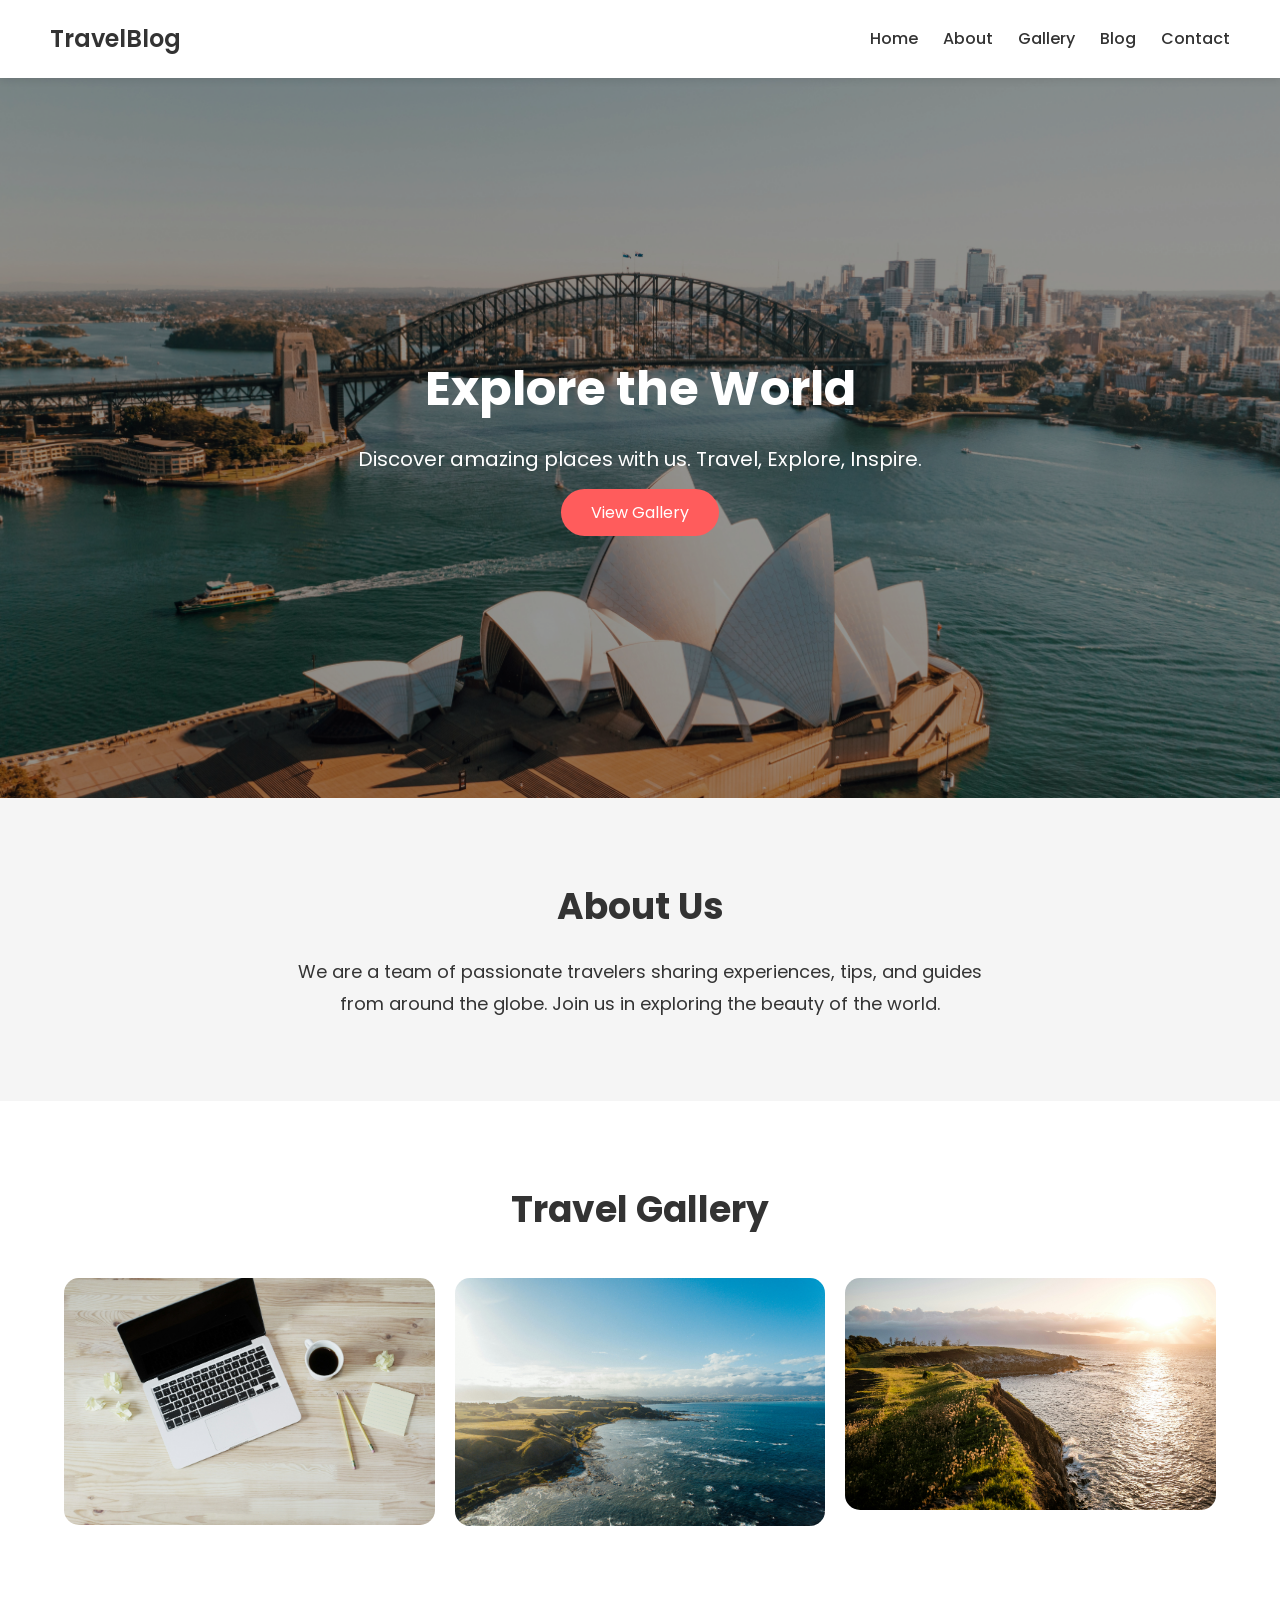
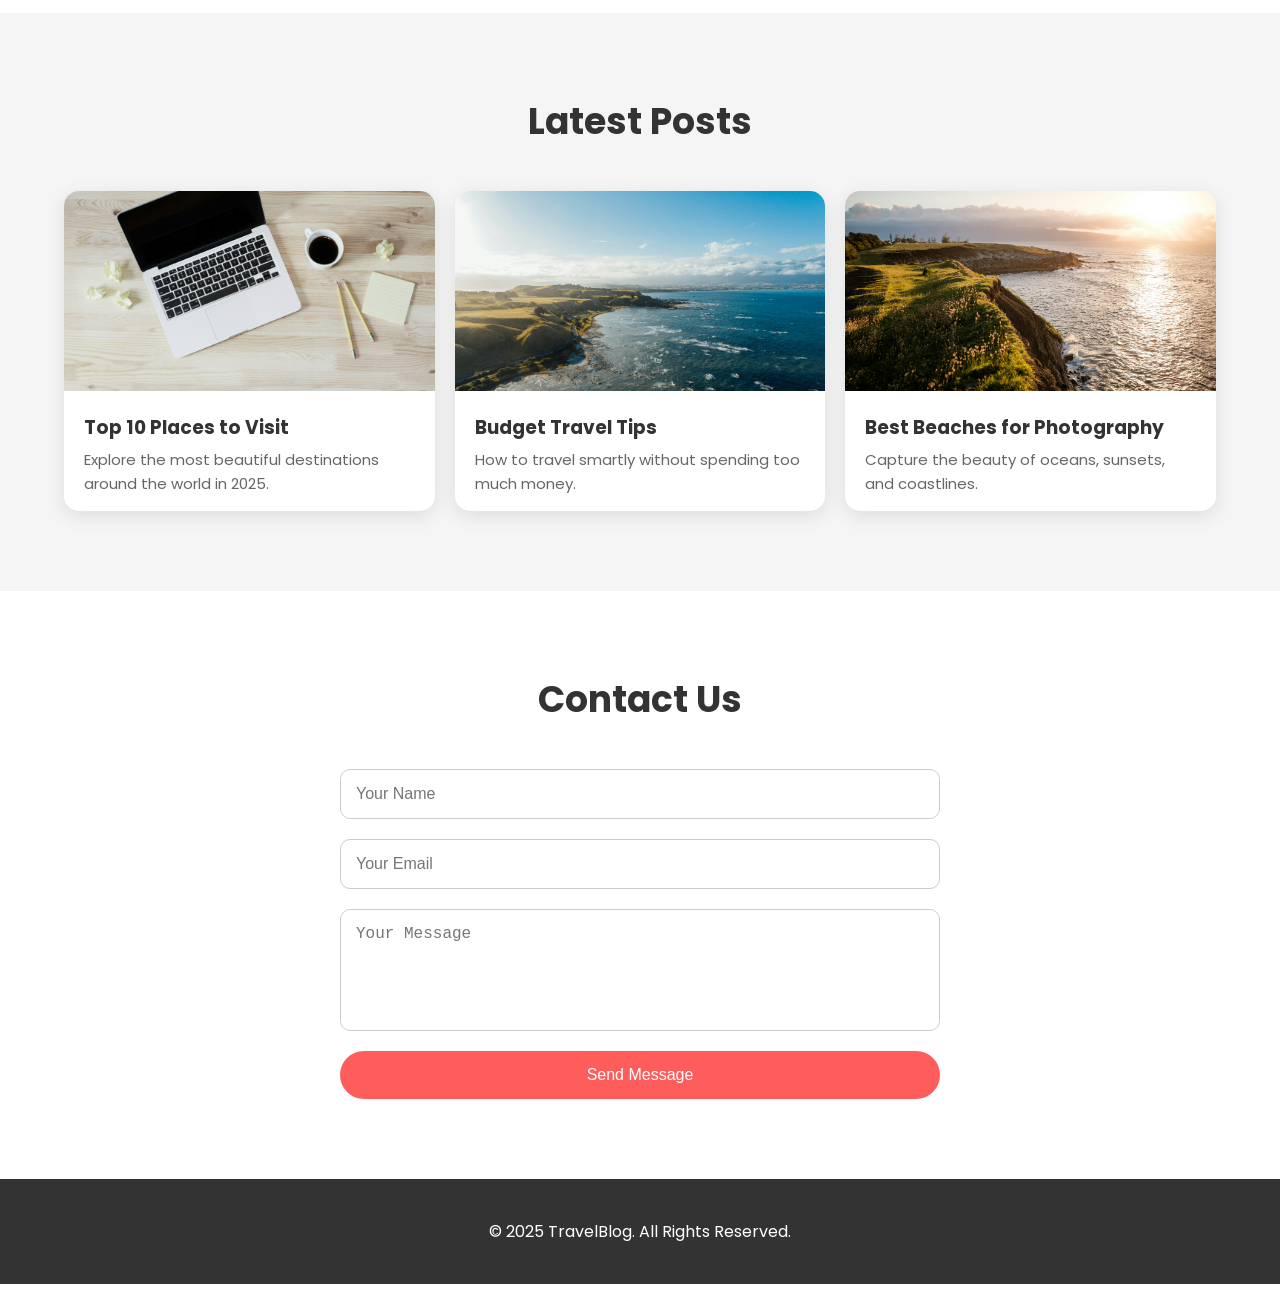
<file: index.html>
<!DOCTYPE html>
<html lang="en">
<head>
<meta charset="UTF-8">
<meta name="viewport" content="width=device-width, initial-scale=1.0">
<title>Travel Blog One Page</title>
<link href="https://fonts.googleapis.com/css2?family=Poppins:wght@400;600&display=swap" rel="stylesheet">
<link rel="stylesheet" href="style.css">
</head>
<body>

<!-- HEADER -->
<header class="header">
  <div class="logo">TravelBlog</div>
  <nav class="nav">
    <ul>
      <li><a href="#hero">Home</a></li>
      <li><a href="#about">About</a></li>
      <li><a href="#gallery">Gallery</a></li>
      <li><a href="#blog">Blog</a></li>
      <li><a href="#contact">Contact</a></li>
    </ul>
  </nav>
</header>

<!-- HERO SECTION -->
<section class="hero" id="hero">
  <div class="hero-text">
    <h1>Explore the World</h1>
    <p>Discover amazing places with us. Travel, Explore, Inspire.</p>
    <a href="#gallery" class="btn">View Gallery</a>
  </div>
</section>

<!-- ABOUT SECTION -->
<section class="about" id="about">
  <div class="container">
    <h2>About Us</h2>
    <p>We are a team of passionate travelers sharing experiences, tips, and guides from around the globe. Join us in exploring the beauty of the world.</p>
  </div>
</section>

<!-- GALLERY SECTION -->
<section class="gallery" id="gallery">
  <div class="container">
    <h2>Travel Gallery</h2>
    <div class="gallery-grid">
      <div class="gallery-item"><img src="assets/post1.jpg" alt="Gallery 1"></div>
      <div class="gallery-item"><img src="assets/post2.jpg" alt="Gallery 2"></div>
      <div class="gallery-item"><img src="assets/post3.jpg" alt="Gallery 3"></div>
    </div>
  </div>
</section>

<!-- BLOG SECTION -->
<section class="blog" id="blog">
  <div class="container">
    <h2>Latest Posts</h2>
    <div class="blog-grid">
      <div class="blog-card">
        <img src="assets/post1.jpg" alt="Post1">
        <h3>Top 10 Places to Visit</h3>
        <p>Explore the most beautiful destinations around the world in 2025.</p>
      </div>
      <div class="blog-card">
        <img src="assets/post2.jpg" alt="Post2">
        <h3>Budget Travel Tips</h3>
        <p>How to travel smartly without spending too much money.</p>
      </div>
      <div class="blog-card">
        <img src="assets/post3.jpg" alt="Post3">
        <h3>Best Beaches for Photography</h3>
        <p>Capture the beauty of oceans, sunsets, and coastlines.</p>
      </div>
    </div>
  </div>
</section>

<!-- CONTACT SECTION -->
<section class="contact" id="contact">
  <div class="container">
    <h2>Contact Us</h2>
    <form action="mailto:najiruddin392@gmail.com" method="post" enctype="text/plain">
      <input type="text" name="name" placeholder="Your Name" required>
      <input type="email" name="email" placeholder="Your Email" required>
      <textarea name="message" placeholder="Your Message" rows="5" required></textarea>
      <button type="submit">Send Message</button>
    </form>
  </div>
</section>

<!-- FOOTER -->
<footer>
  <p>© 2025 TravelBlog. All Rights Reserved.</p>
</footer>

<script src="script.js"></script>
</body>
</html>
</file>
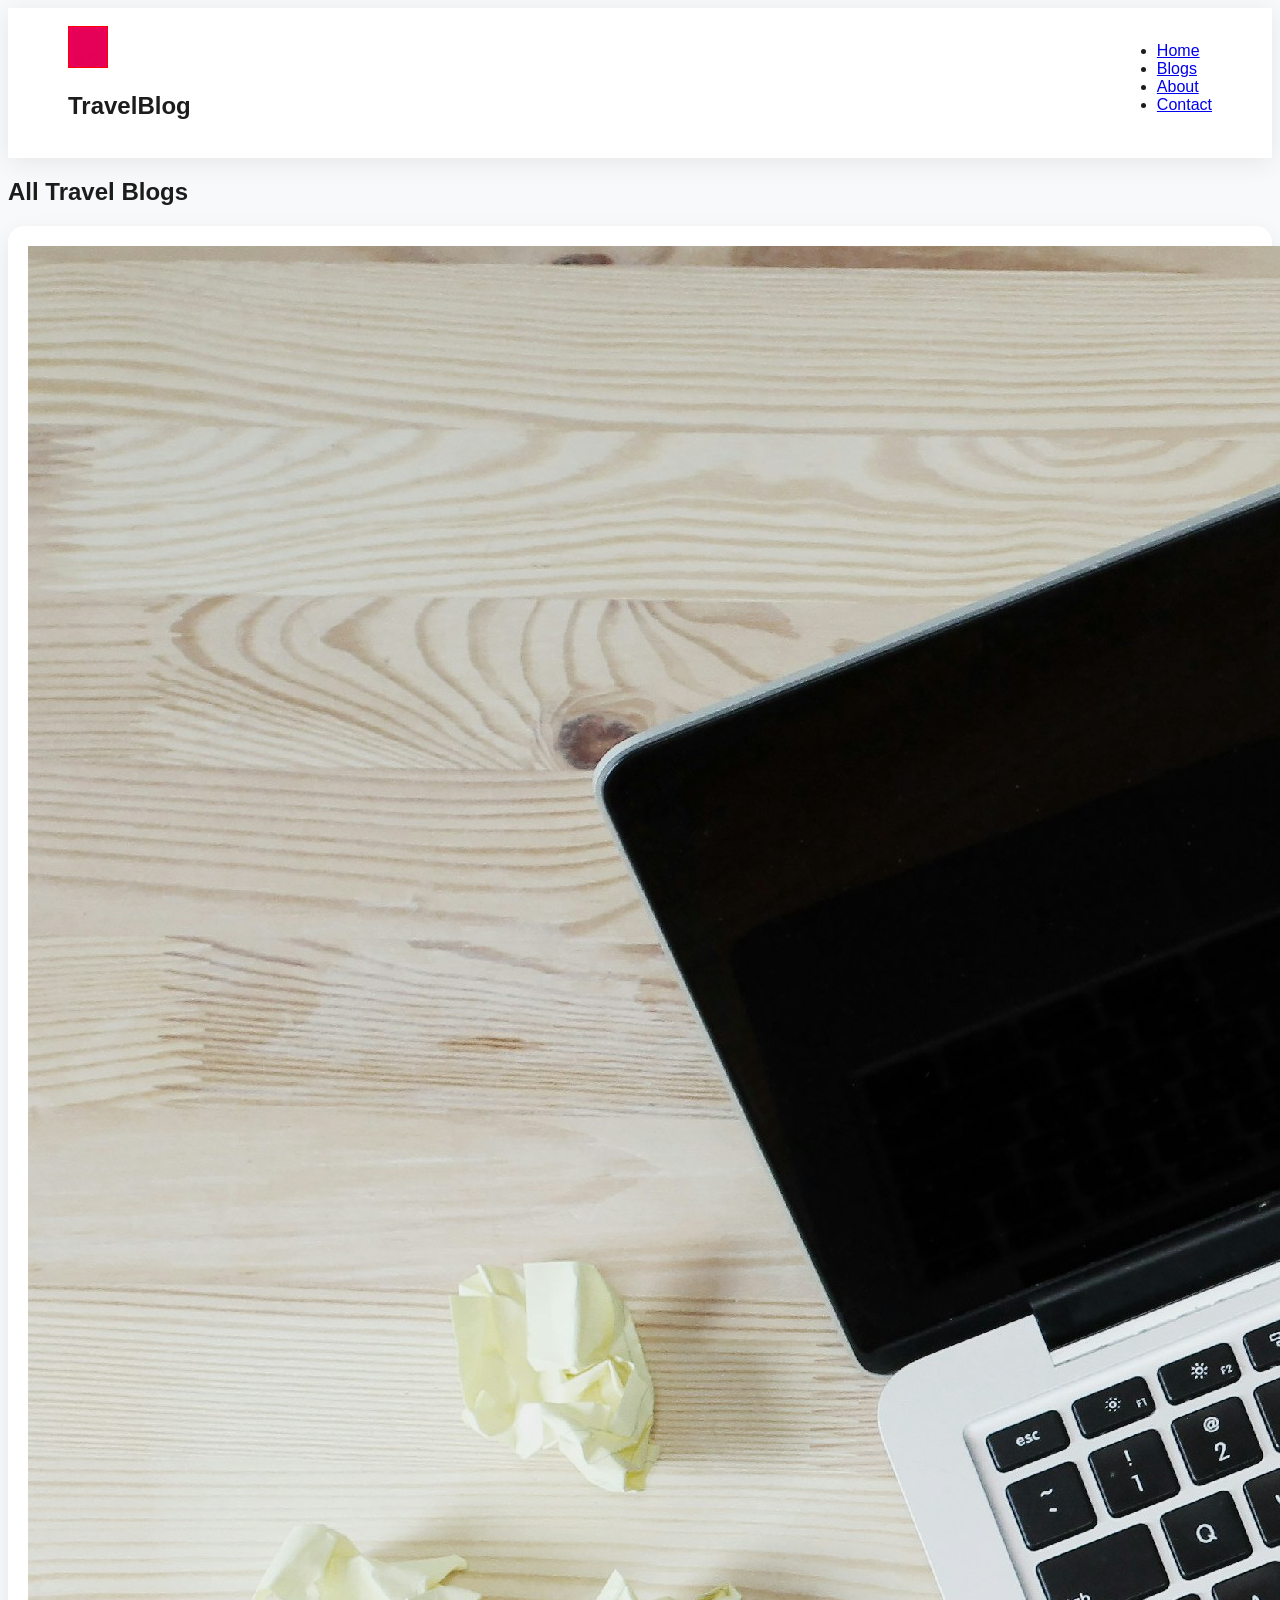
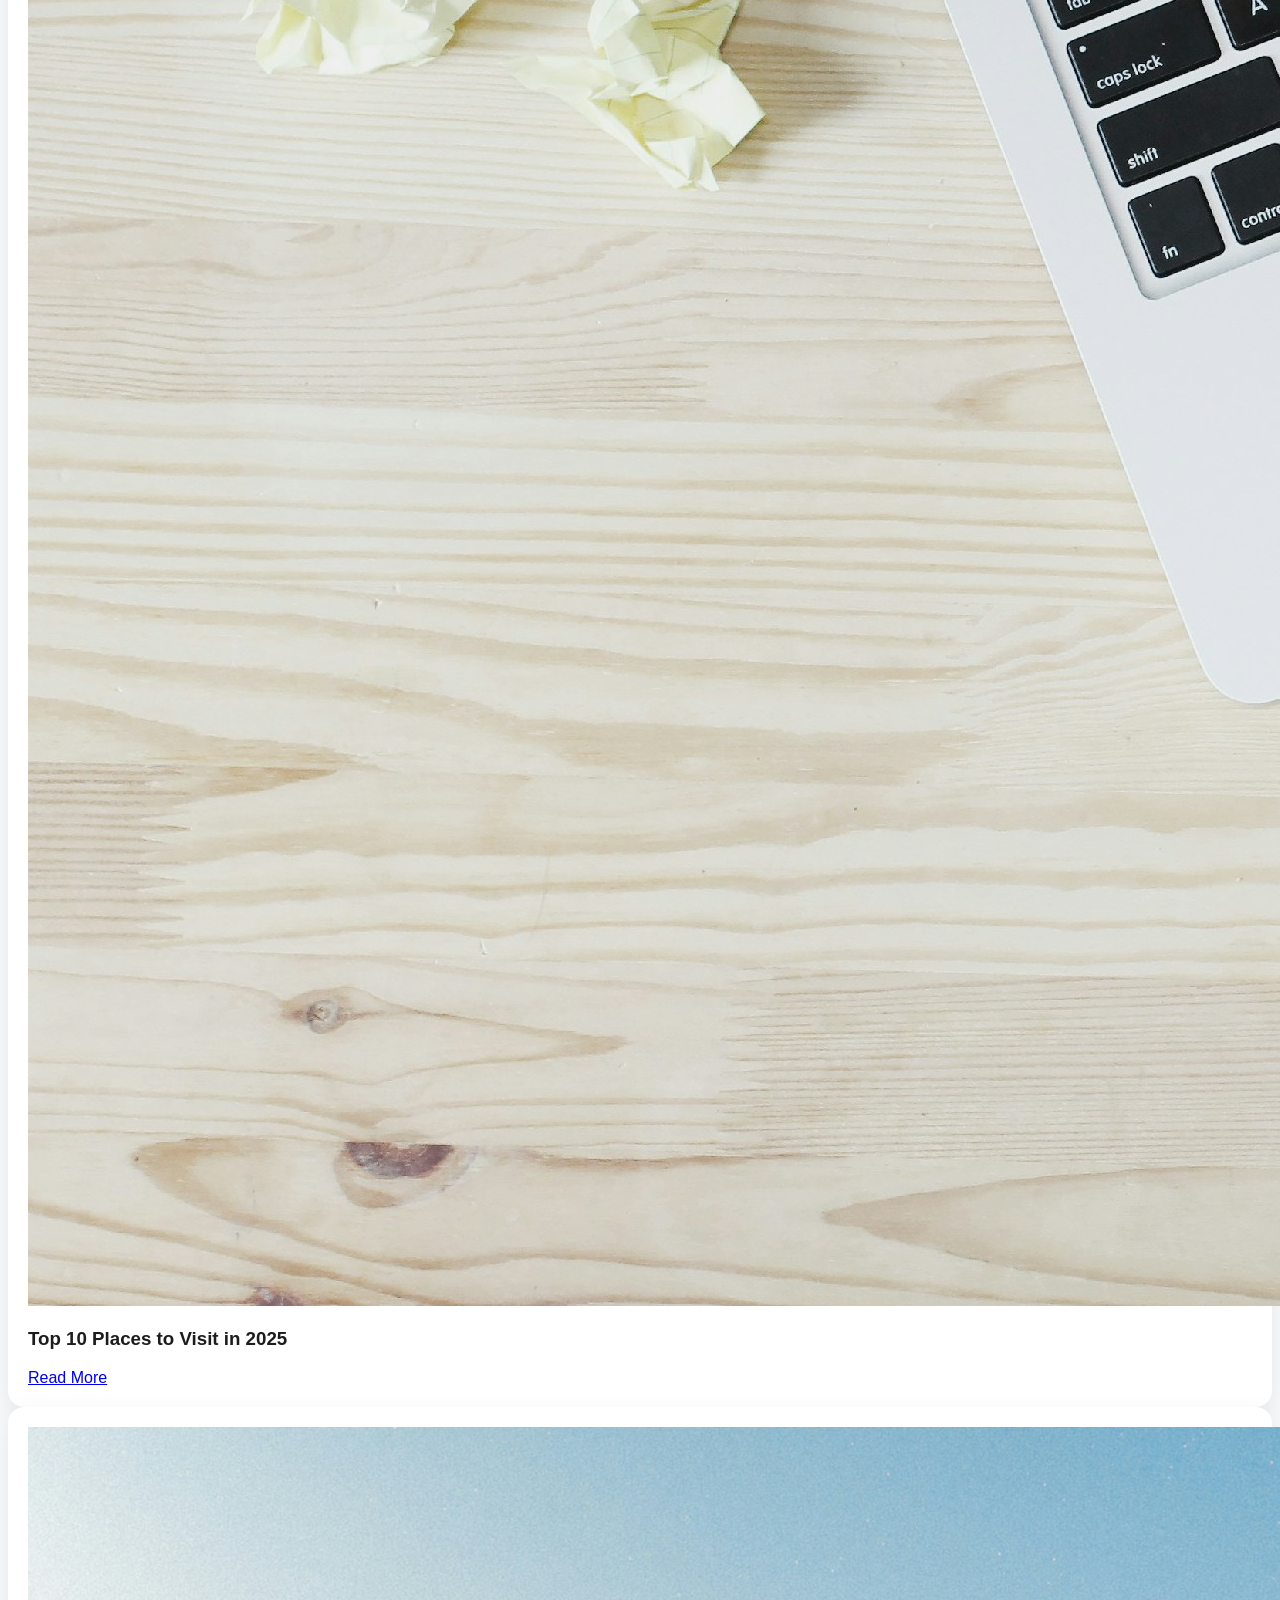
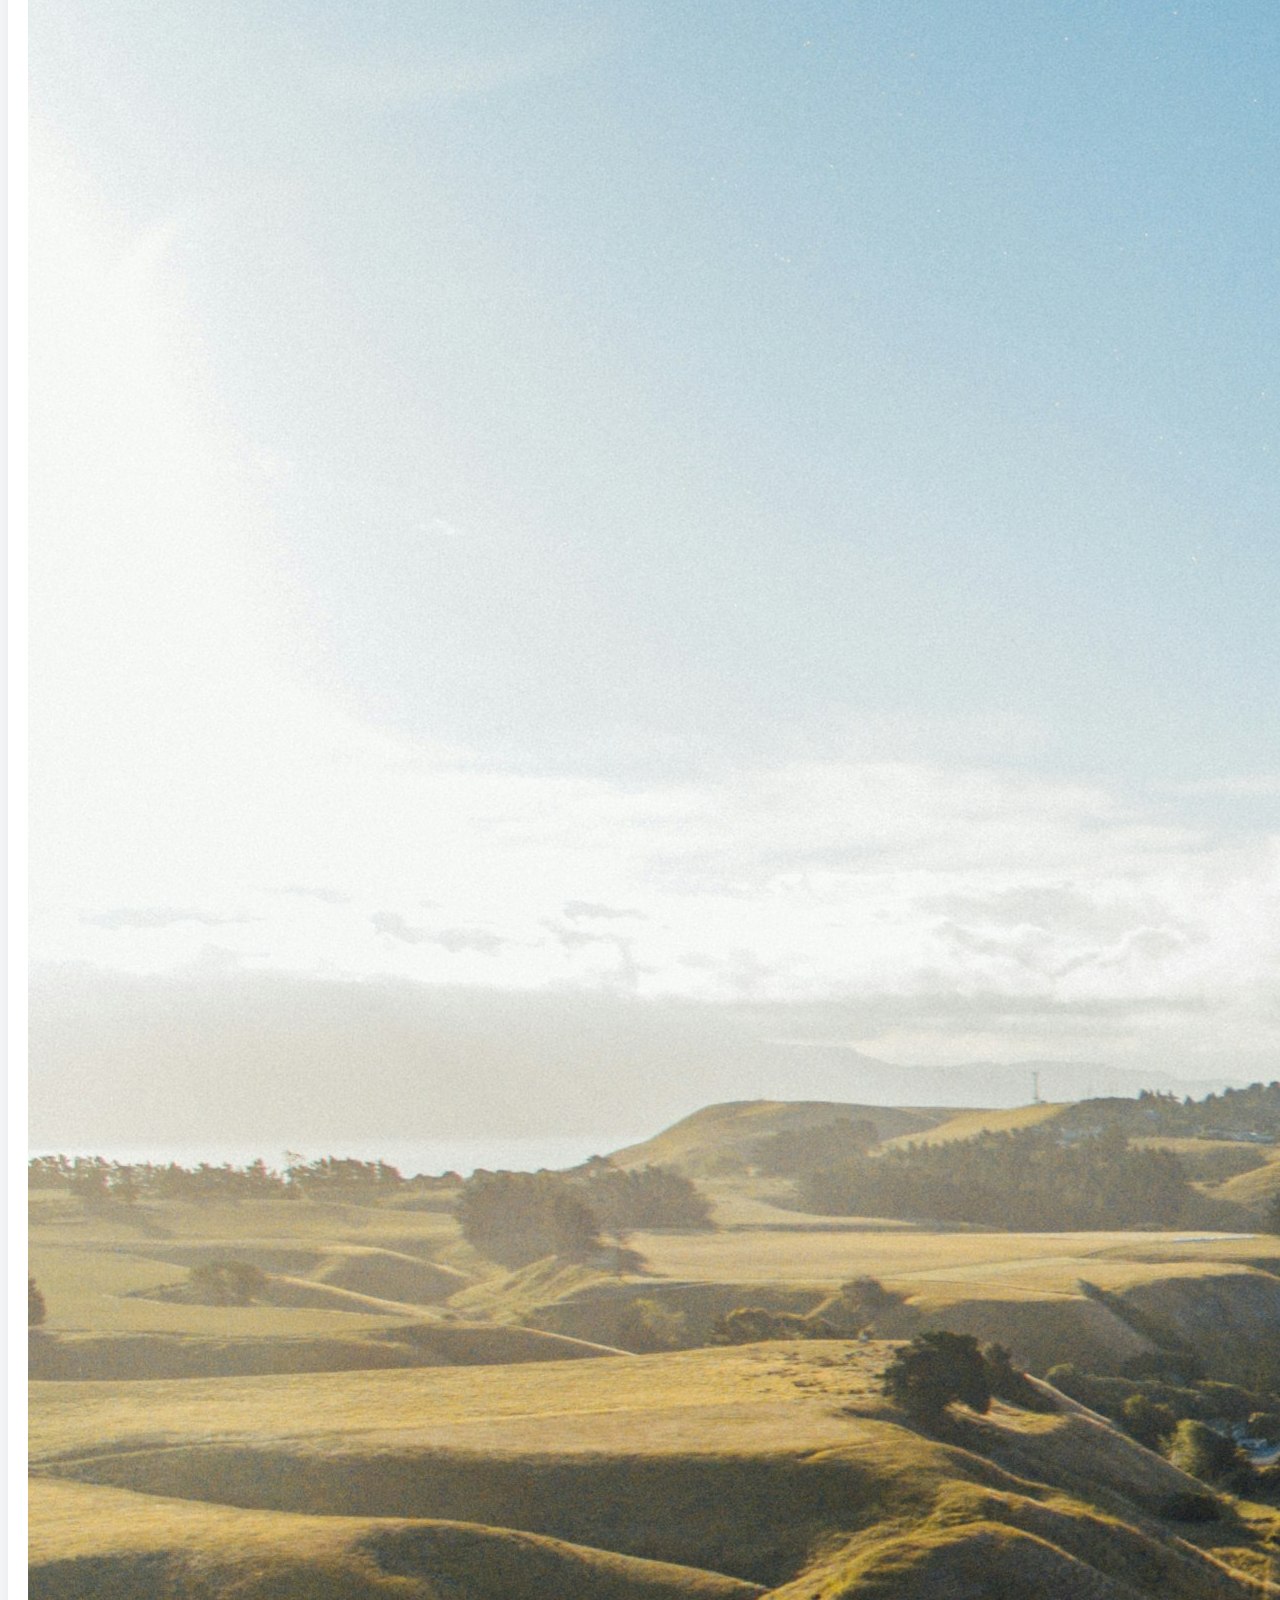
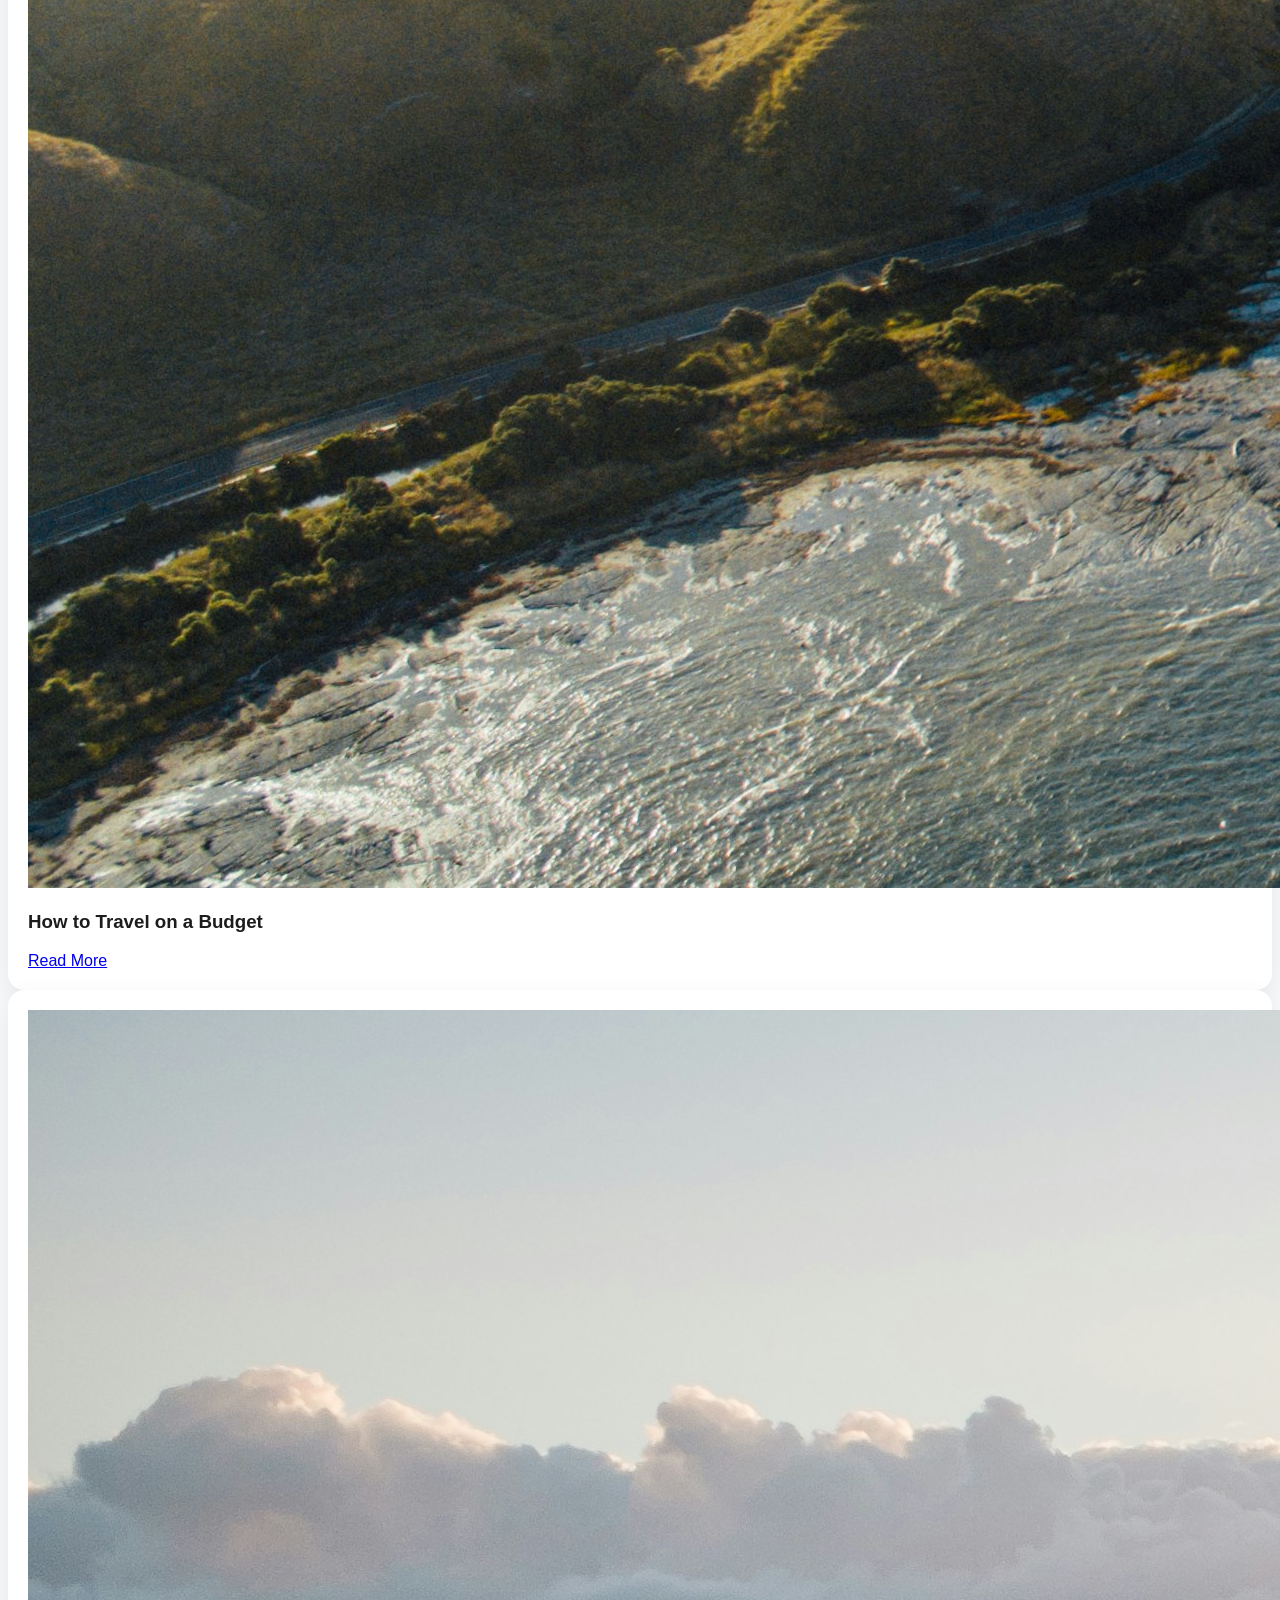
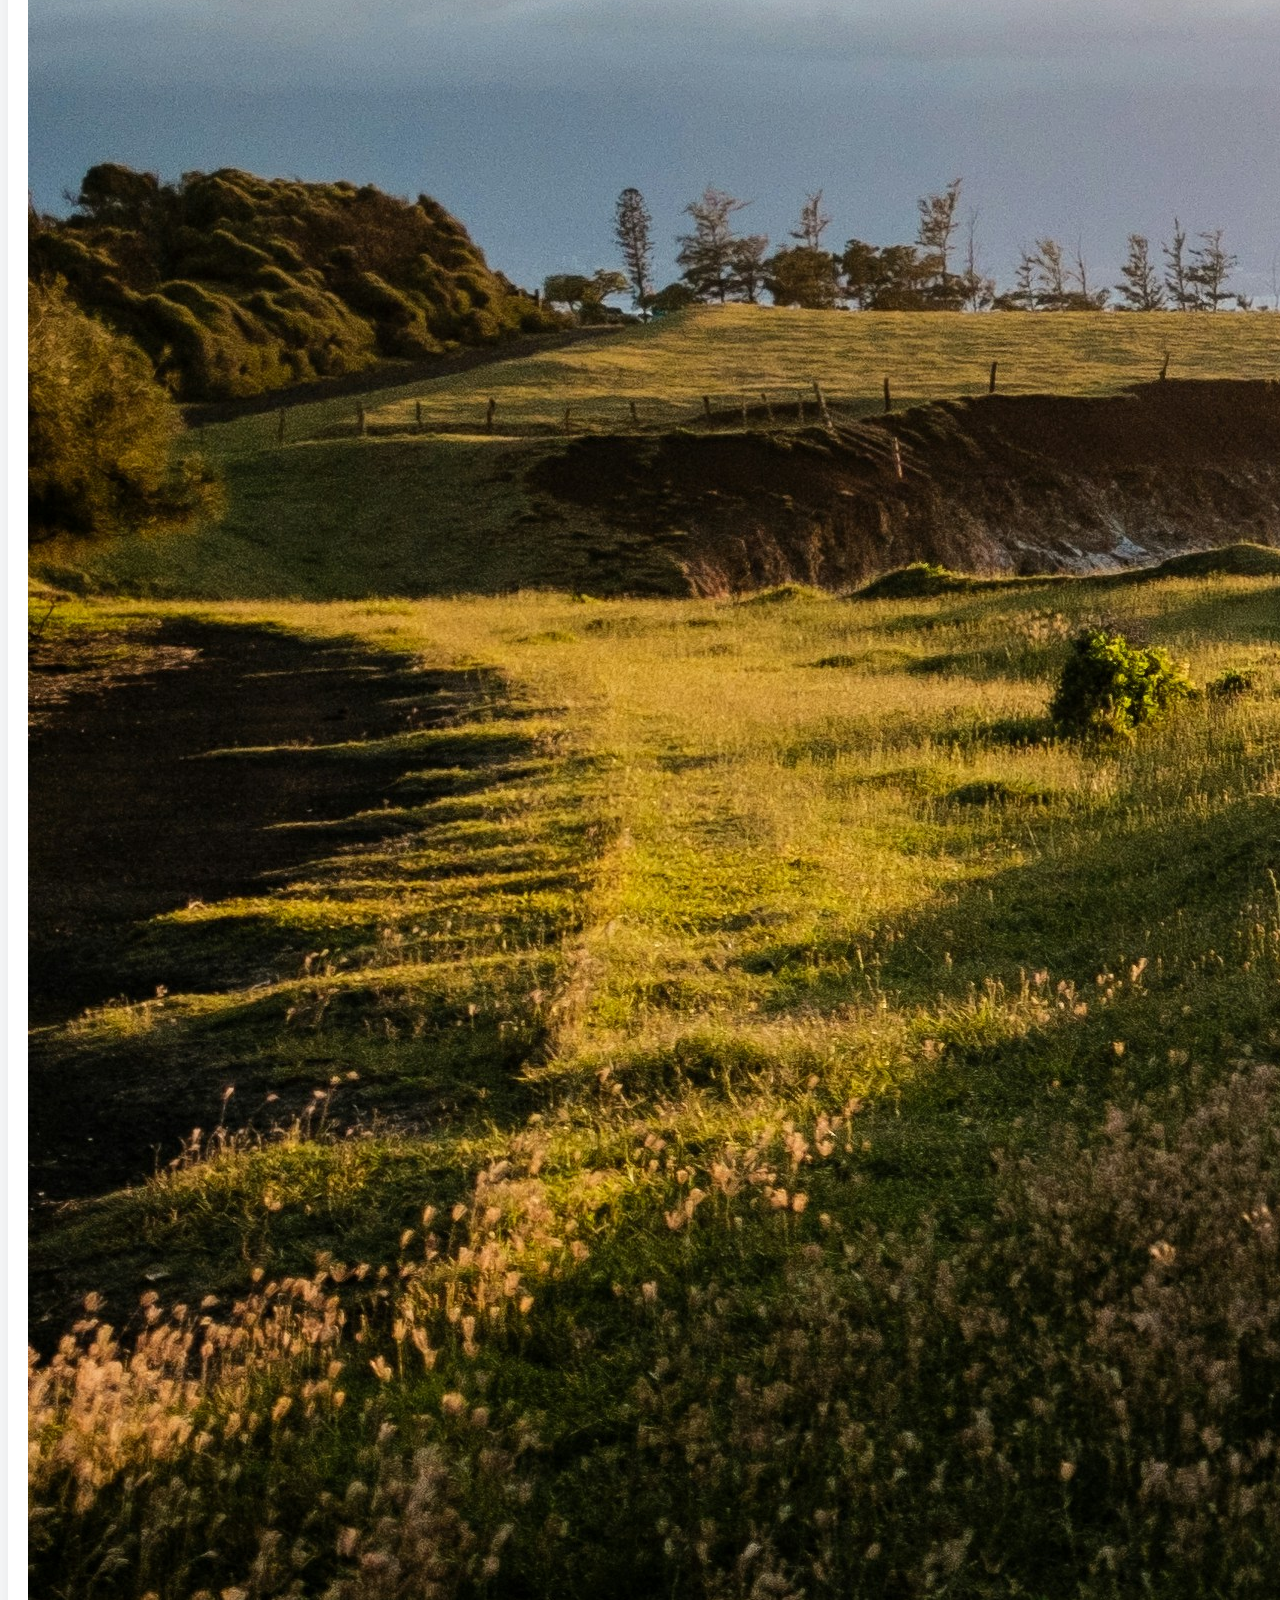
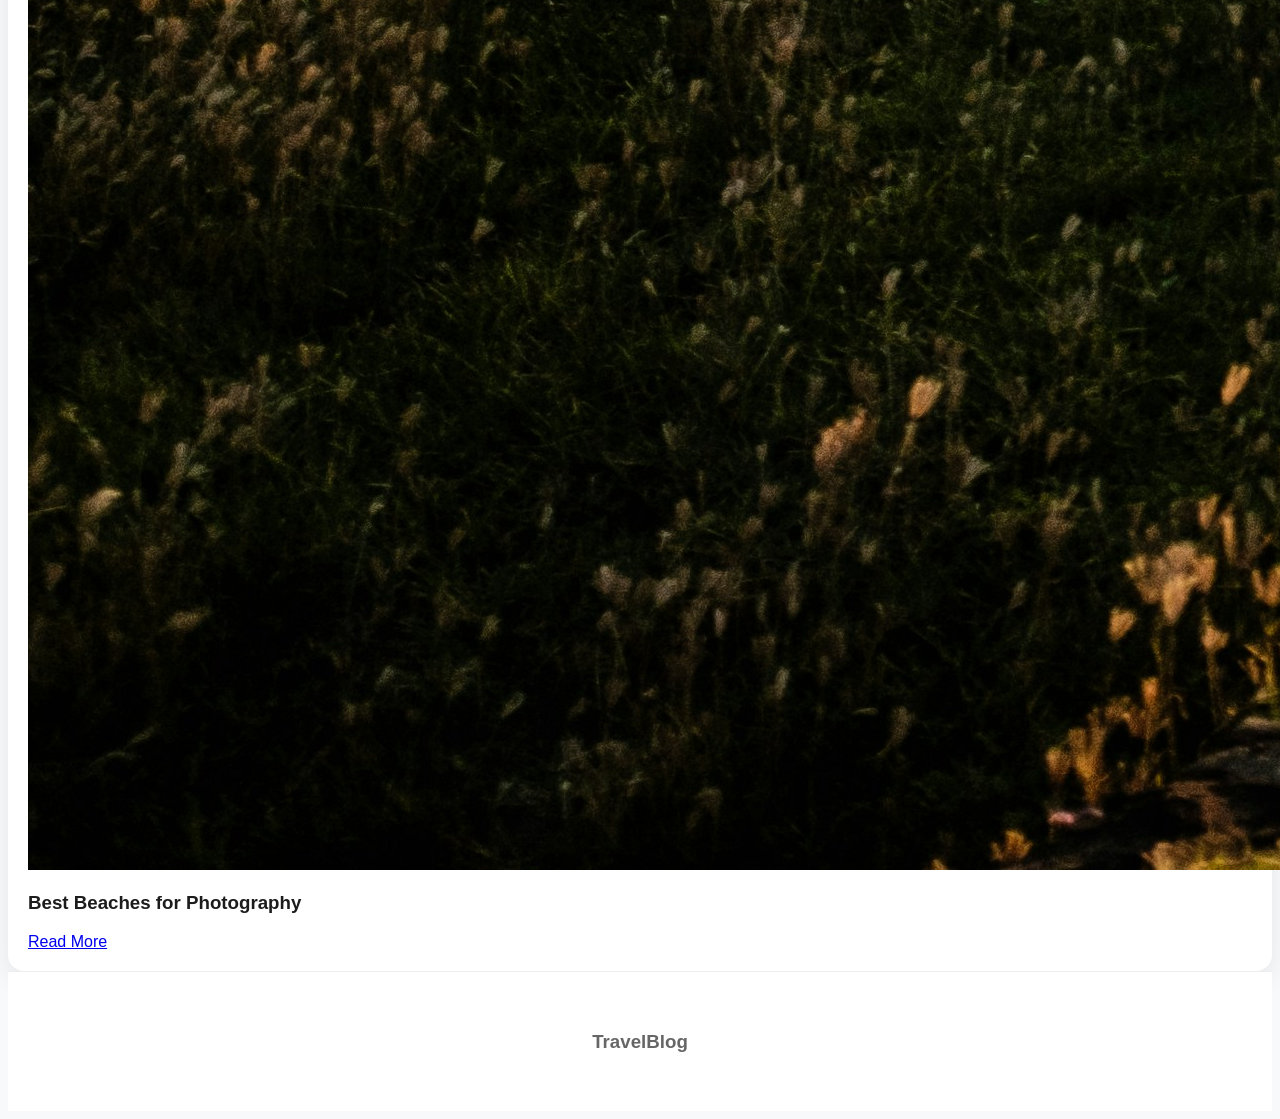
<file: blog.html>
<!DOCTYPE html>
<html lang="en">
<head>
<meta charset="UTF-8">
<title>All Blogs</title>
<link rel="stylesheet" href="full-white.css">
</head>

<body>

<header class="top-nav">
    <div class="logo-area">
        <img class="logo" src="assets/logo.png" />
        <h2>TravelBlog</h2>
    </div>

    <ul class="nav-links">
        <li><a href="index.html">Home</a></li>
        <li><a href="blog.html">Blogs</a></li>
        <li><a href="#">About</a></li>
        <li><a href="#">Contact</a></li>
    </ul>
</header>

<section class="blog-list-page">
    <h2 class="sec-title">All Travel Blogs</h2>

    <div class="grid-3">
        <div class="blog-card">
            <img src="assets/post1.jpg">
            <h3>Top 10 Places to Visit in 2025</h3>
            <a href="single.html" class="read-btn">Read More</a>
        </div>

        <div class="blog-card">
            <img src="assets/post2.jpg">
            <h3>How to Travel on a Budget</h3>
            <a href="single.html" class="read-btn">Read More</a>
        </div>

        <div class="blog-card">
            <img src="assets/post3.jpg">
            <h3>Best Beaches for Photography</h3>
            <a href="single.html" class="read-btn">Read More</a>
        </div>
    </div>

</section>

<footer>
    <h3>TravelBlog</h3>
</footer>

<script src="script.js"></script>
</body>
</html>
</file>
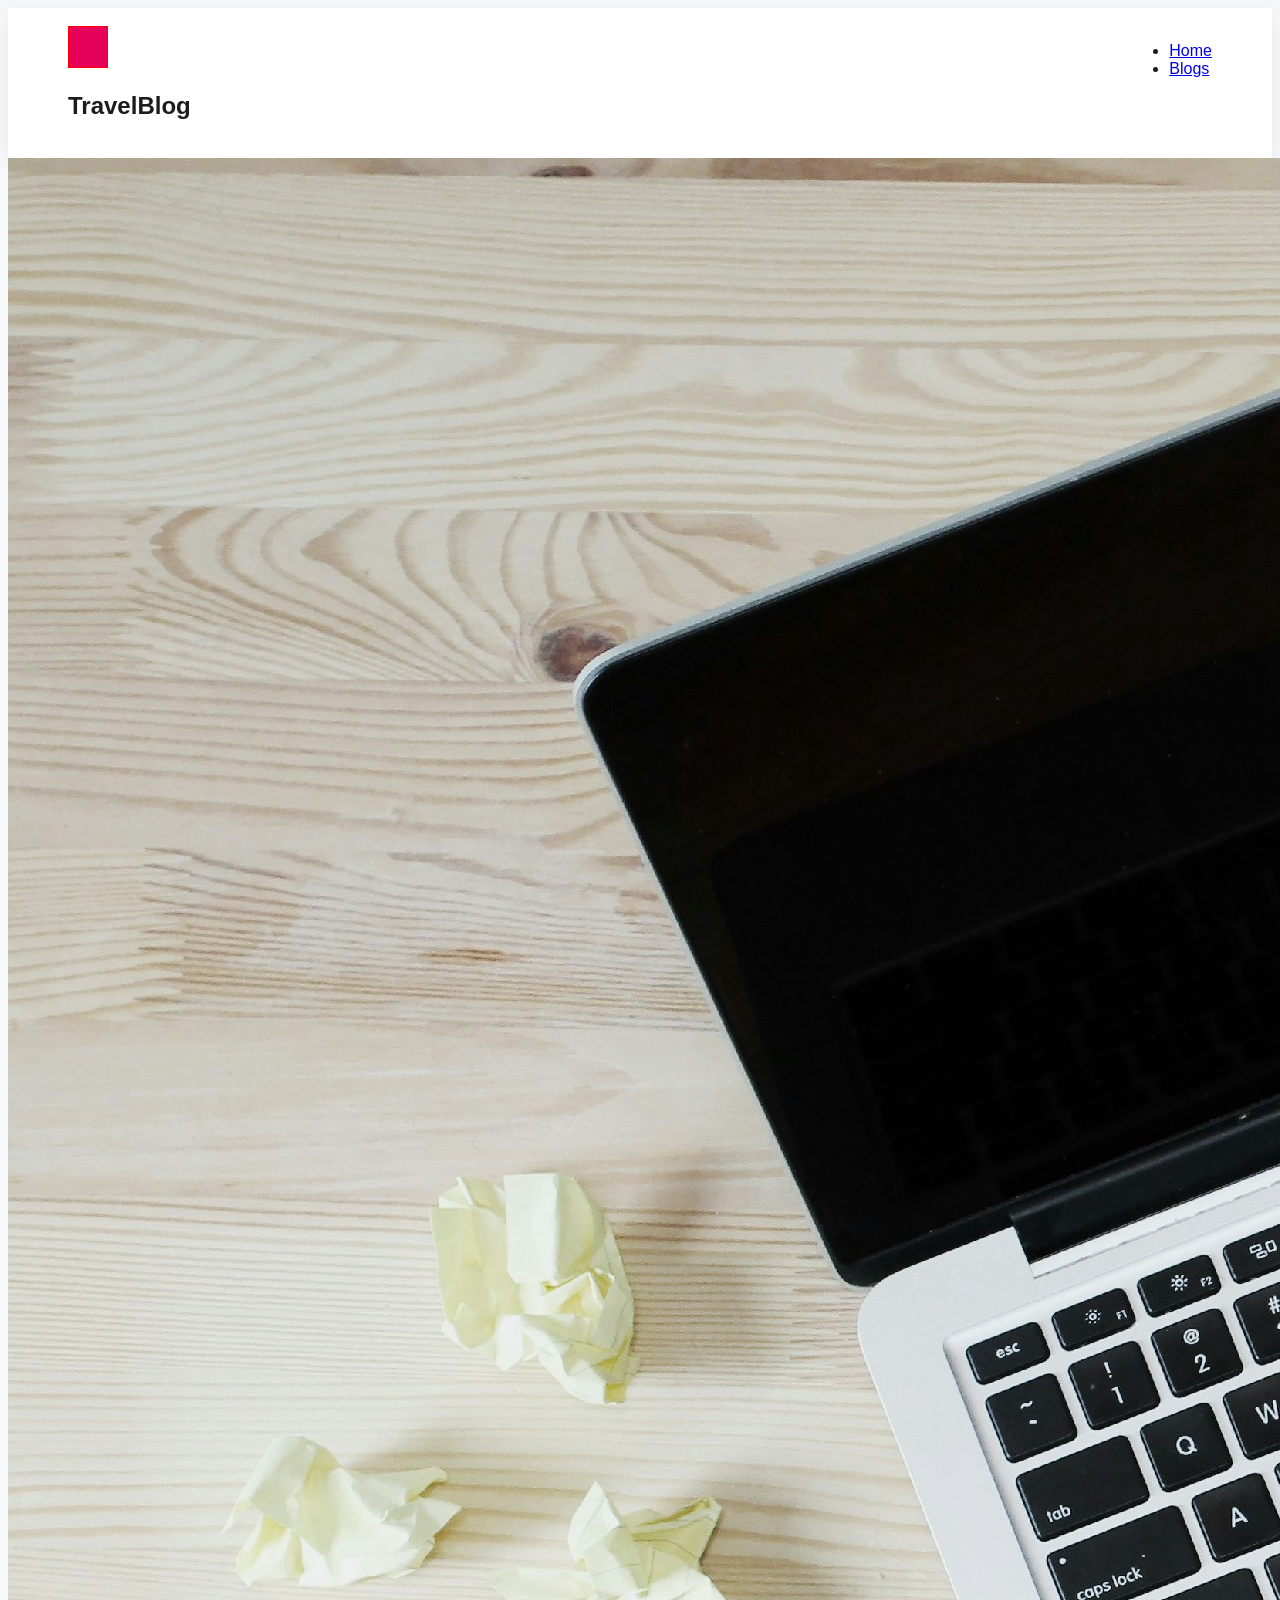
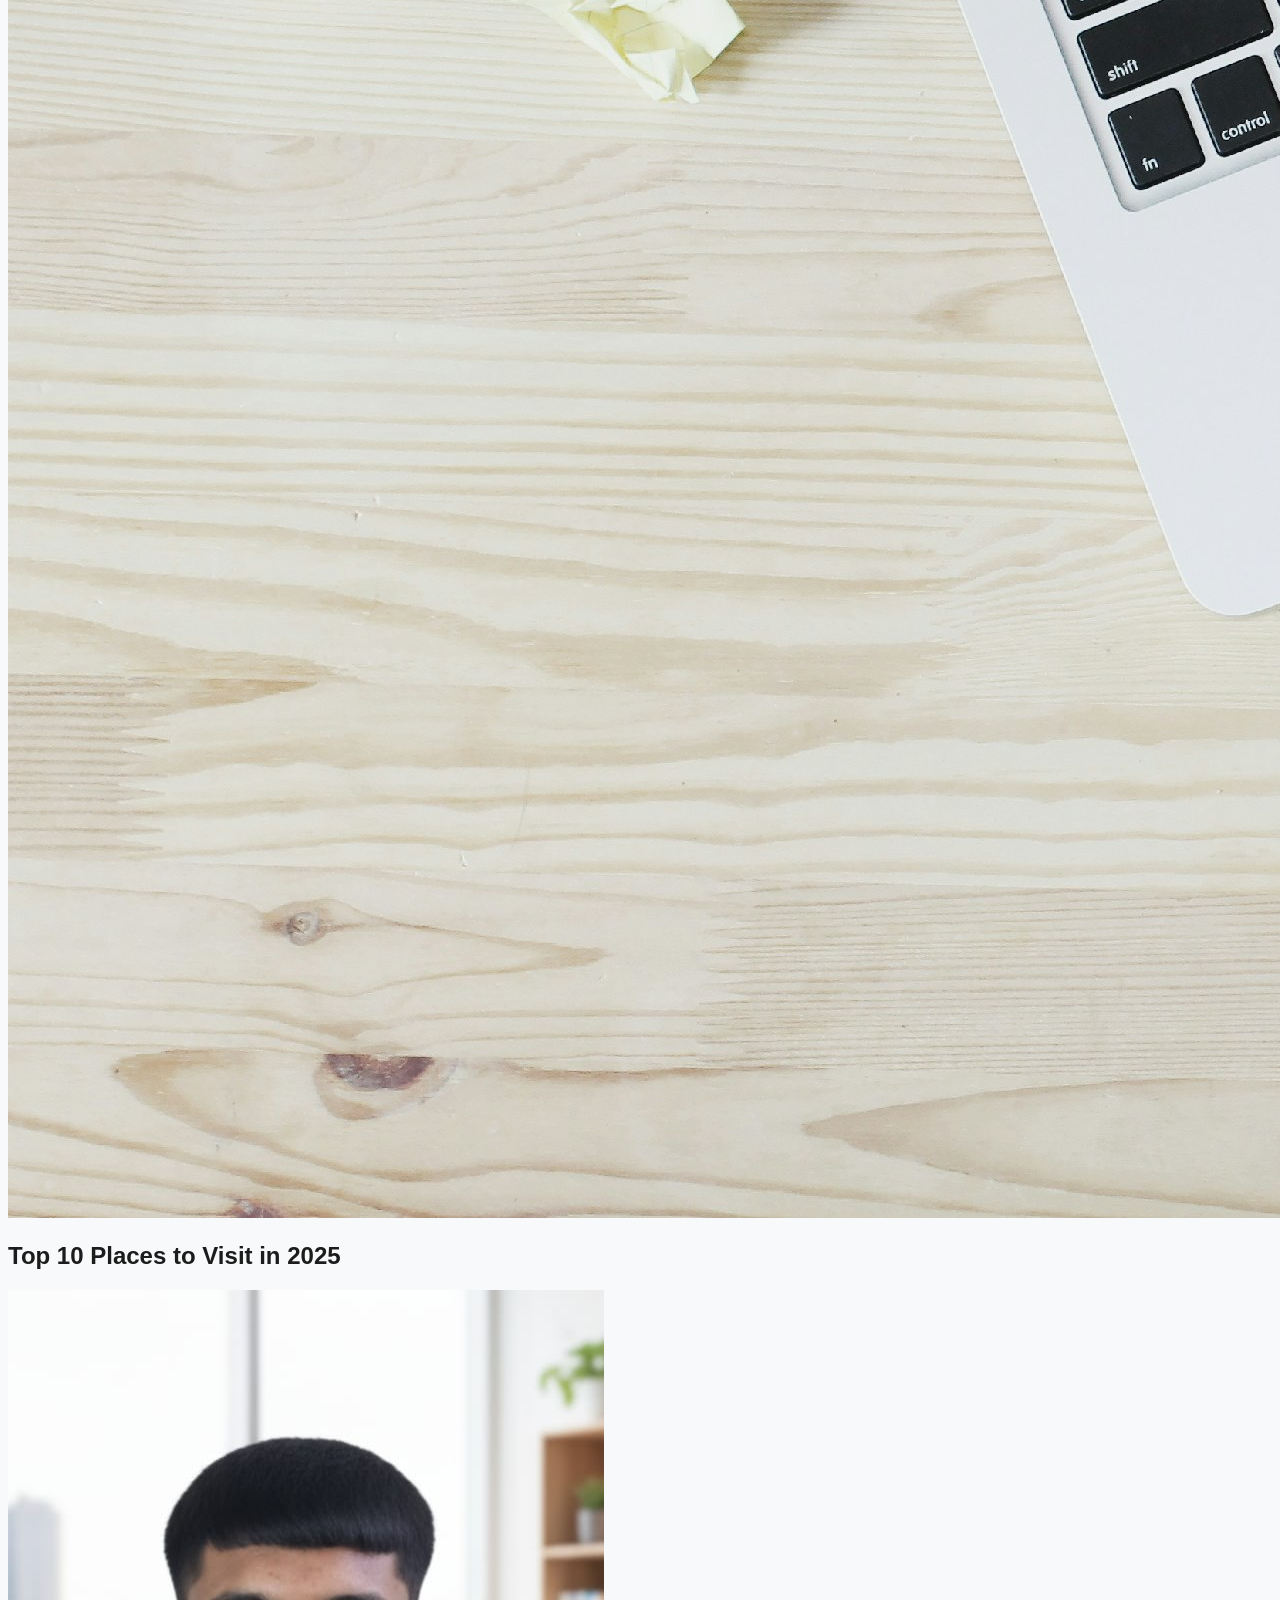
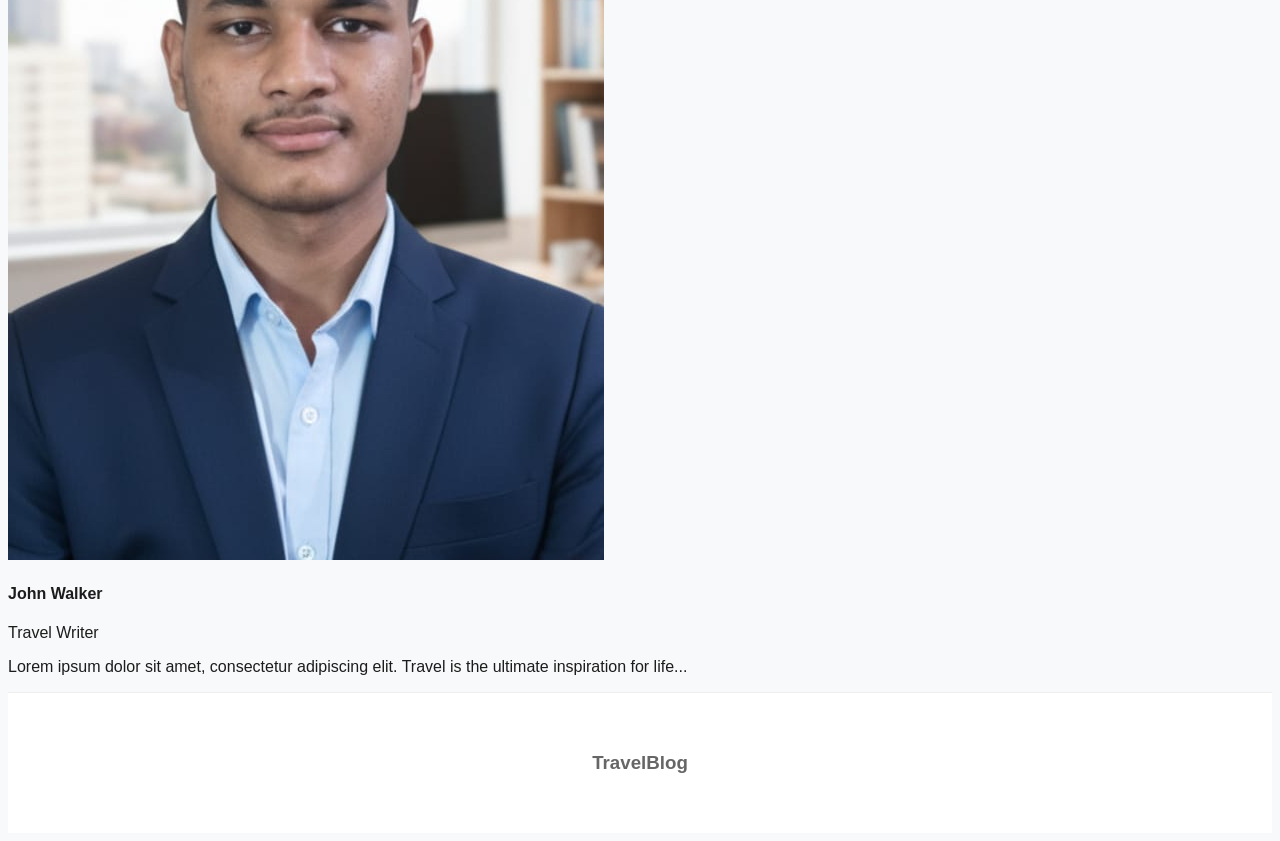
<file: single.html>
<!DOCTYPE html>
<html lang="en">
<head>
<meta charset="UTF-8">
<title>Blog Title</title>
<link rel="stylesheet" href="full-white.css">
</head>

<body>

<header class="top-nav">
    <div class="logo-area">
        <img class="logo" src="assets/logo.png" />
        <h2>TravelBlog</h2>
    </div>

    <ul class="nav-links">
        <li><a href="index.html">Home</a></li>
        <li><a href="blog.html">Blogs</a></li>
    </ul>
</header>

<section class="single-container">
    <img class="single-img" src="assets/post1.jpg">

    <h1 class="single-title">Top 10 Places to Visit in 2025</h1>

    <div class="author-box">
        <img src="assets/author.jpg">
        <div>
            <h4>John Walker</h4>
            <p>Travel Writer</p>
        </div>
    </div>

    <p class="single-text">
        Lorem ipsum dolor sit amet, consectetur adipiscing elit.
        Travel is the ultimate inspiration for life...
    </p>

</section>

<footer>
    <h3>TravelBlog</h3>
</footer>

<script src="script.js"></script>
</body>
</html>
</file>
<file: style.css>
/* GENERAL RESET */
* {margin:0; padding:0; box-sizing:border-box;}
body {font-family:'Poppins', sans-serif; line-height:1.6; color:#333;}
.container {width:90%; max-width:1200px; margin:0 auto;}

/* HEADER */
.header {display:flex; justify-content:space-between; align-items:center; padding:20px 50px; background:#fff; position:sticky; top:0; z-index:1000; box-shadow:0 2px 8px rgba(0,0,0,0.1);}
.header .logo {font-size:24px; font-weight:600; color:#333;}
.header nav ul {display:flex; list-style:none;}
.header nav ul li {margin-left:25px;}
.header nav ul li a {text-decoration:none; color:#333; font-weight:500; transition:0.3s;}
.header nav ul li a:hover {color:#ff5c5c;}

/* HERO SECTION */
.hero {height:80vh; background:url('assets/hero.jpg') center/cover no-repeat; display:flex; justify-content:center; align-items:center; text-align:center; color:#fff; position:relative;}
.hero::after {content:""; position:absolute; top:0; left:0; width:100%; height:100%; background:rgba(0,0,0,0.4);}
.hero-text {position:relative; z-index:2; animation:fadeInUp 1.5s ease;}
.hero-text h1 {font-size:48px; margin-bottom:15px;}
.hero-text p {font-size:20px; margin-bottom:25px;}
.hero-text .btn {padding:12px 30px; background:#ff5c5c; color:#fff; border:none; border-radius:30px; cursor:pointer; text-decoration:none; transition:0.3s;}
.hero-text .btn:hover {background:#ff3838;}

/* ABOUT */
.about {padding:80px 0; text-align:center; background:#f5f5f5;}
.about h2 {font-size:36px; margin-bottom:20px;}
.about p {max-width:700px; margin:0 auto; font-size:18px; line-height:1.8;}

/* GALLERY */
.gallery {padding:80px 0; text-align:center;}
.gallery h2 {font-size:36px; margin-bottom:40px;}
.gallery-grid {display:grid; grid-template-columns:repeat(auto-fit, minmax(250px, 1fr)); gap:20px;}
.gallery-item img {width:100%; border-radius:15px; transition:0.3s; cursor:pointer;}
.gallery-item img:hover {transform:scale(1.05); box-shadow:0 10px 20px rgba(0,0,0,0.3);}

/* BLOG */
.blog {padding:80px 0; background:#f5f5f5;}
.blog h2 {text-align:center; font-size:36px; margin-bottom:40px;}
.blog-grid {display:grid; grid-template-columns:repeat(auto-fit, minmax(250px,1fr)); gap:20px;}
.blog-card {background:#fff; border-radius:15px; overflow:hidden; box-shadow:0 5px 20px rgba(0,0,0,0.1); transition:0.3s;}
.blog-card:hover {transform:translateY(-10px); box-shadow:0 10px 25px rgba(0,0,0,0.2);}
.blog-card img {width:100%; height:200px; object-fit:cover;}
.blog-card h3 {padding:15px 20px 5px;}
.blog-card p {padding:0 20px 15px; font-size:15px; color:#666;}

/* CONTACT */
.contact {padding:80px 0; text-align:center;}
.contact h2 {font-size:36px; margin-bottom:40px;}
.contact form {max-width:600px; margin:0 auto; display:flex; flex-direction:column;}
.contact form input, .contact form textarea {padding:15px; margin-bottom:20px; border:1px solid #ccc; border-radius:10px; font-size:16px; resize:none;}
.contact form button {padding:15px; background:#ff5c5c; color:#fff; border:none; border-radius:30px; cursor:pointer; font-size:16px; transition:0.3s;}
.contact form button:hover {background:#ff3838;}

/* FOOTER */
footer {padding:40px 0; text-align:center; background:#333; color:#fff;}

/* ANIMATION */
@keyframes fadeInUp {
  0% {opacity:0; transform:translateY(40px);}
  100% {opacity:1; transform:translateY(0);}
}
</file>
<file: full-white.css>
/* FULL WHITE PREMIUM THEME */

body {
    background: #F8F9FA;
    font-family: 'Poppins', sans-serif;
    color: #1c1c1c;
}

/* HEADER */
.top-nav {
    background: #ffffff;
    padding: 18px 60px;
    display: flex;
    justify-content: space-between;
    box-shadow: 0 4px 25px rgba(0,0,0,0.08);
}

/* HERO */
.hero {
    height: 70vh;
    background: url("assets/hero.jpg") center/cover no-repeat;
    display: flex;
    flex-direction: column;
    justify-content: center;
    padding-left: 60px;
    color: white;
    text-shadow: 0 3px 10px rgba(0,0,0,0.4);
}

/* BLOG CARDS */
.blog-card {
    background: #fff;
    padding: 20px;
    border-radius: 16px;
    box-shadow: 0 8px 25px rgba(0,0,0,0.08);
    transition: .3s;
}

.blog-card:hover {
    transform: translateY(-8px);
    box-shadow: 0 12px 40px rgba(0,0,0,0.12);
}

/* FOOTER */
footer {
    background: #fff;
    padding: 40px;
    text-align: center;
    color: #666;
    border-top: 1px solid #eee;
}
</file>
